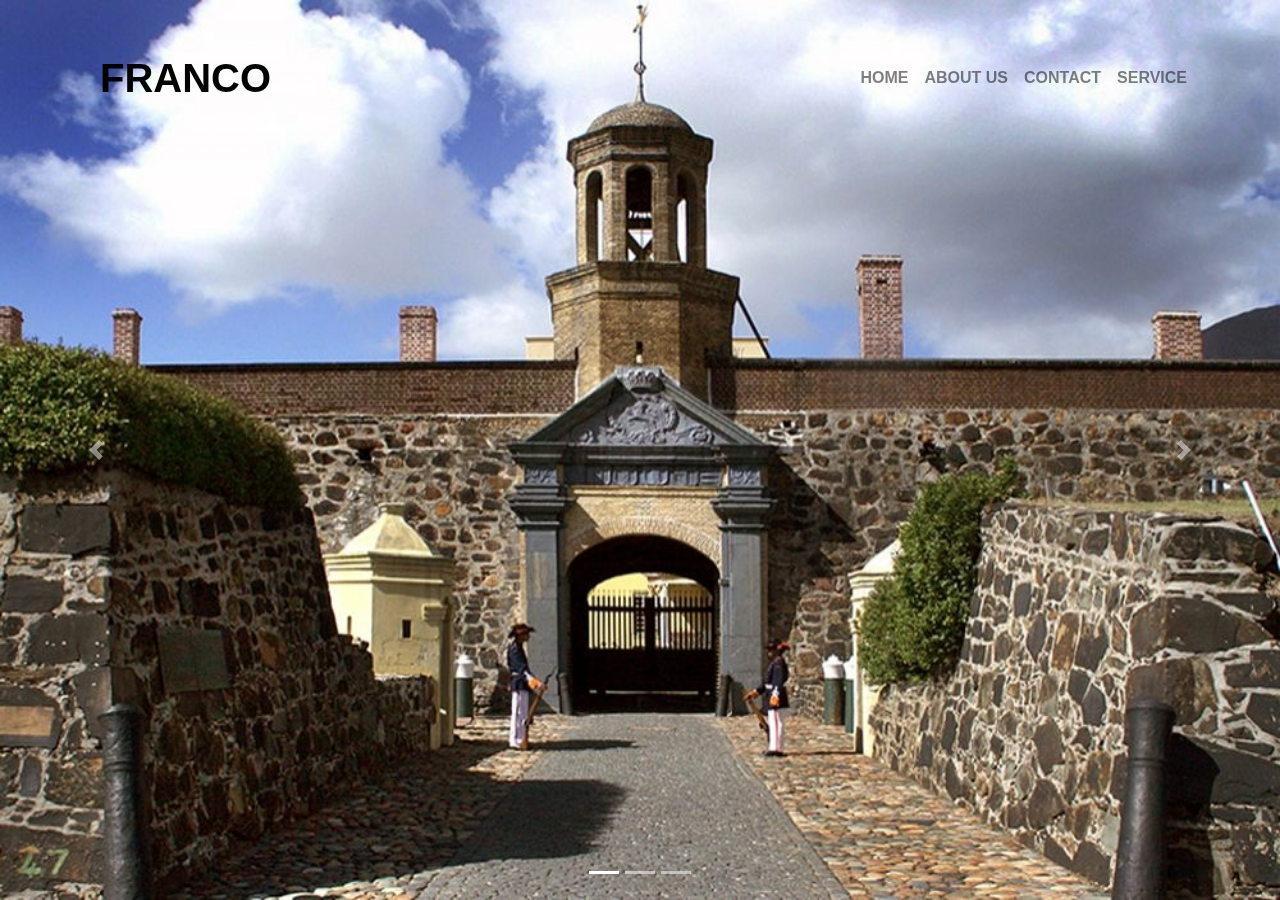
<file: Bootrap_transparentNavbar/index.html>
<!doctype html>
<html lang="en">

<head>
    <title>Title</title>
    <!-- Required meta tags -->
    <meta charset="utf-8">
    <meta name="viewport" content="width=device-width, initial-scale=1, shrink-to-fit=no">

    <!-- Bootstrap CSS -->
    <link rel="stylesheet" href="https://stackpath.bootstrapcdn.com/bootstrap/4.3.1/css/bootstrap.min.css">

    <link rel="stylesheet" href="./style.css">


</head>

<body>

    <header>
    <nav class="navbar navbar-expand-lg navbar-light   navbar-inverse fixed-top">
        <div class="container">


            <a class="navbar-brand" href="#">FRANCO</a>
            <button class="navbar-toggler" type="button" data-toggle="collapse" data-target="#navbarNav"
                aria-controls="navbarNav" aria-expanded="false" aria-label="Toggle navigation">
                <span class="navbar-toggler-icon"></span>
            </button>
            <div class="collapse navbar-collapse" id="navbarNav">
                <ul class="navbar-nav ml-auto">
                    <li class="nav-item ">
                        <a class="nav-link" href="#">Home </a>
                    </li>
                    <li class="nav-item">
                        <a class="nav-link" href="#">About us</a>
                    </li>
                    <li class="nav-item">
                        <a class="nav-link" href="#">Contact</a>
                    </li>
                    <li class="nav-item">
                        <a class="nav-link " href="#">Service</a>
                    </li>
                </ul>
            </div>
        </div>
    </nav>
</header>
    <div id="carouselExampleIndicators" class="carousel slide" data-ride="carousel">
        <ol class="carousel-indicators">
            <li data-target="#carouselExampleIndicators" data-slide-to="0" class="active"></li>
            <li data-target="#carouselExampleIndicators" data-slide-to="1"></li>
            <li data-target="#carouselExampleIndicators" data-slide-to="2"></li>
        </ol>
        <div class="carousel-inner">
            <div class="carousel-item active">
                <img class="d-block w-100 baner" src="images/city.jpg" alt="First slide">
            </div>
            <div class="carousel-item">
                <img class="d-block w-100 baner" src="images/fleet2.jpg" alt="Second slide">
            </div>
            <div class="carousel-item">
                <img class="d-block w-100 baner" src="images/fleet3.jpg" alt="Third slide">
            </div>
        </div>
        <a class="carousel-control-prev" href="#carouselExampleIndicators" role="button" data-slide="prev">
            <span class="carousel-control-prev-icon" aria-hidden="true"></span>
            <span class="sr-only">Previous</span>
        </a>
        <a class="carousel-control-next" href="#carouselExampleIndicators" role="button" data-slide="next">
            <span class="carousel-control-next-icon" aria-hidden="true"></span>
            <span class="sr-only">Next</span>
        </a>
    </div>
















    <!-- jQuery first, then Popper.js, then Bootstrap JS -->
    <script src="https://code.jquery.com/jquery-3.3.1.slim.min.js"></script>
    <script src="https://cdnjs.cloudflare.com/ajax/libs/popper.js/1.14.7/umd/popper.min.js"></script>
    <script src="https://stackpath.bootstrapcdn.com/bootstrap/4.3.1/js/bootstrap.min.js"></script>
</body>

</html>
</file>
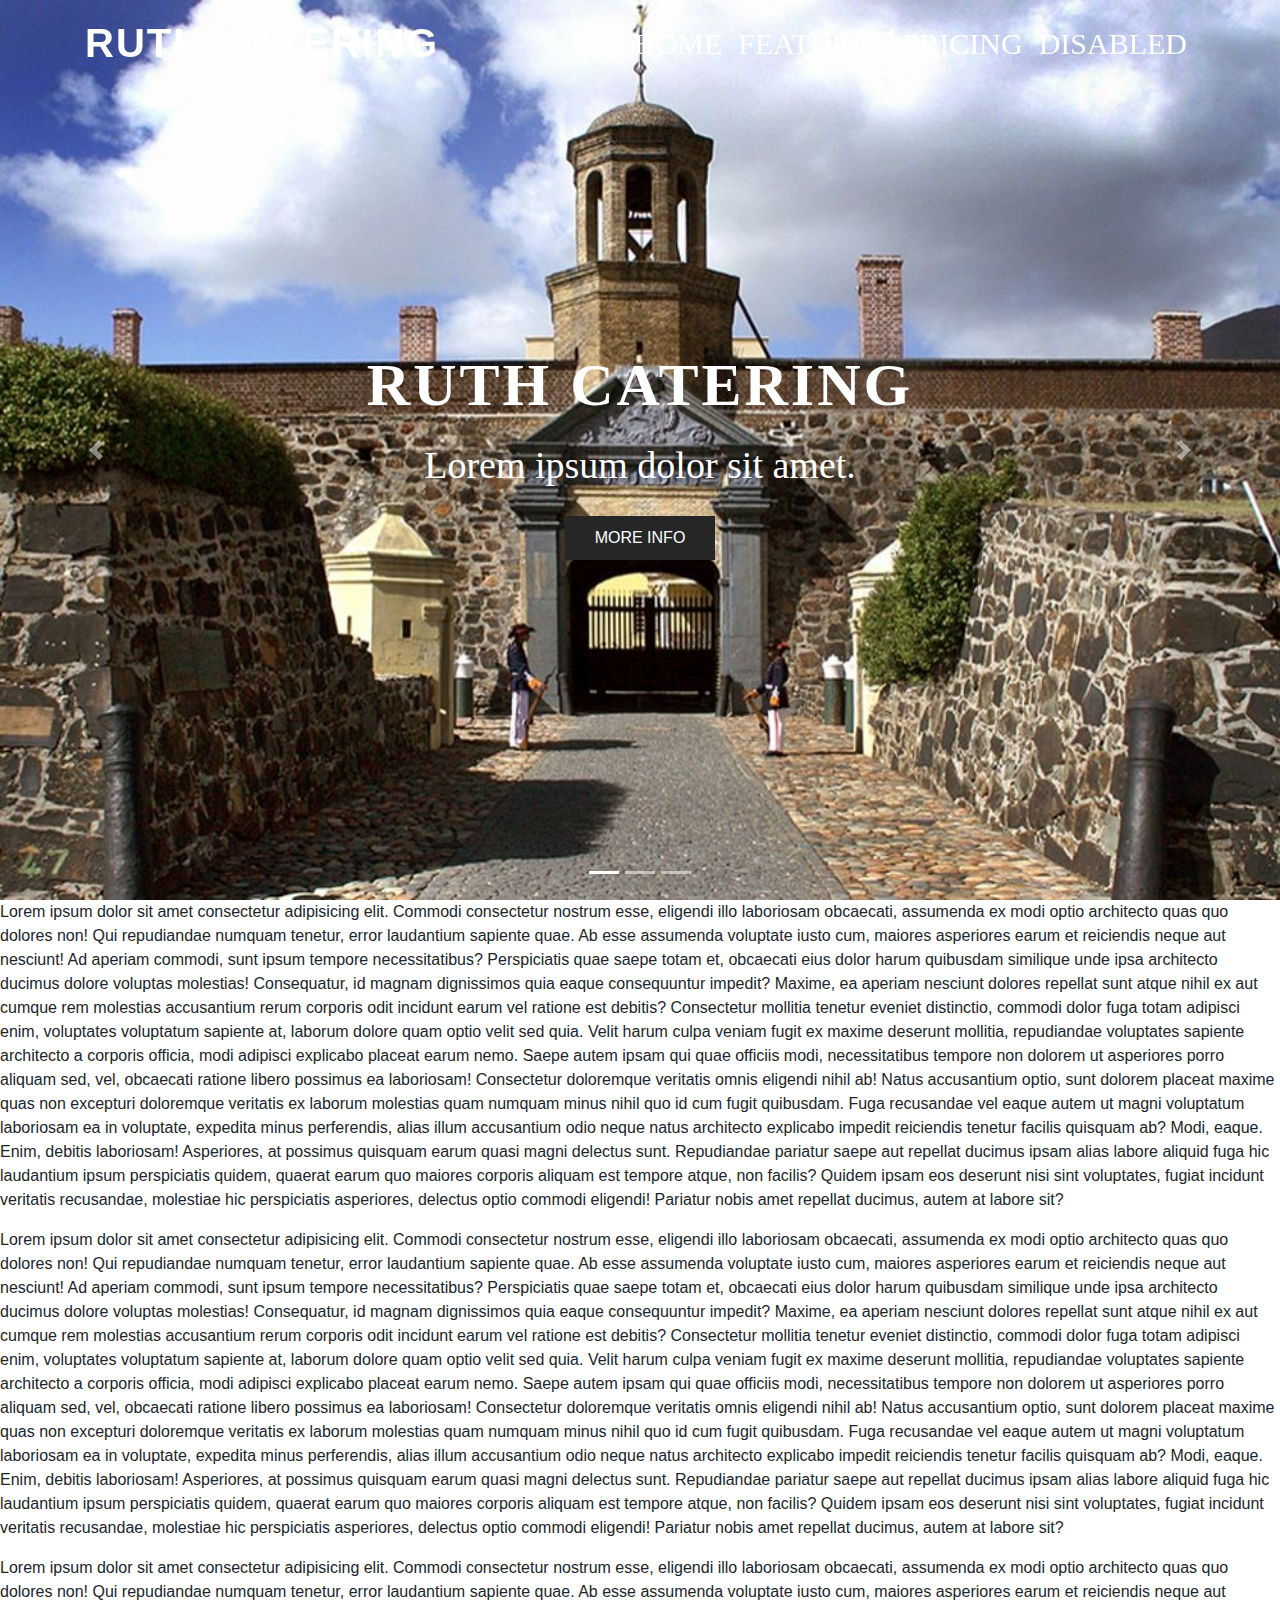
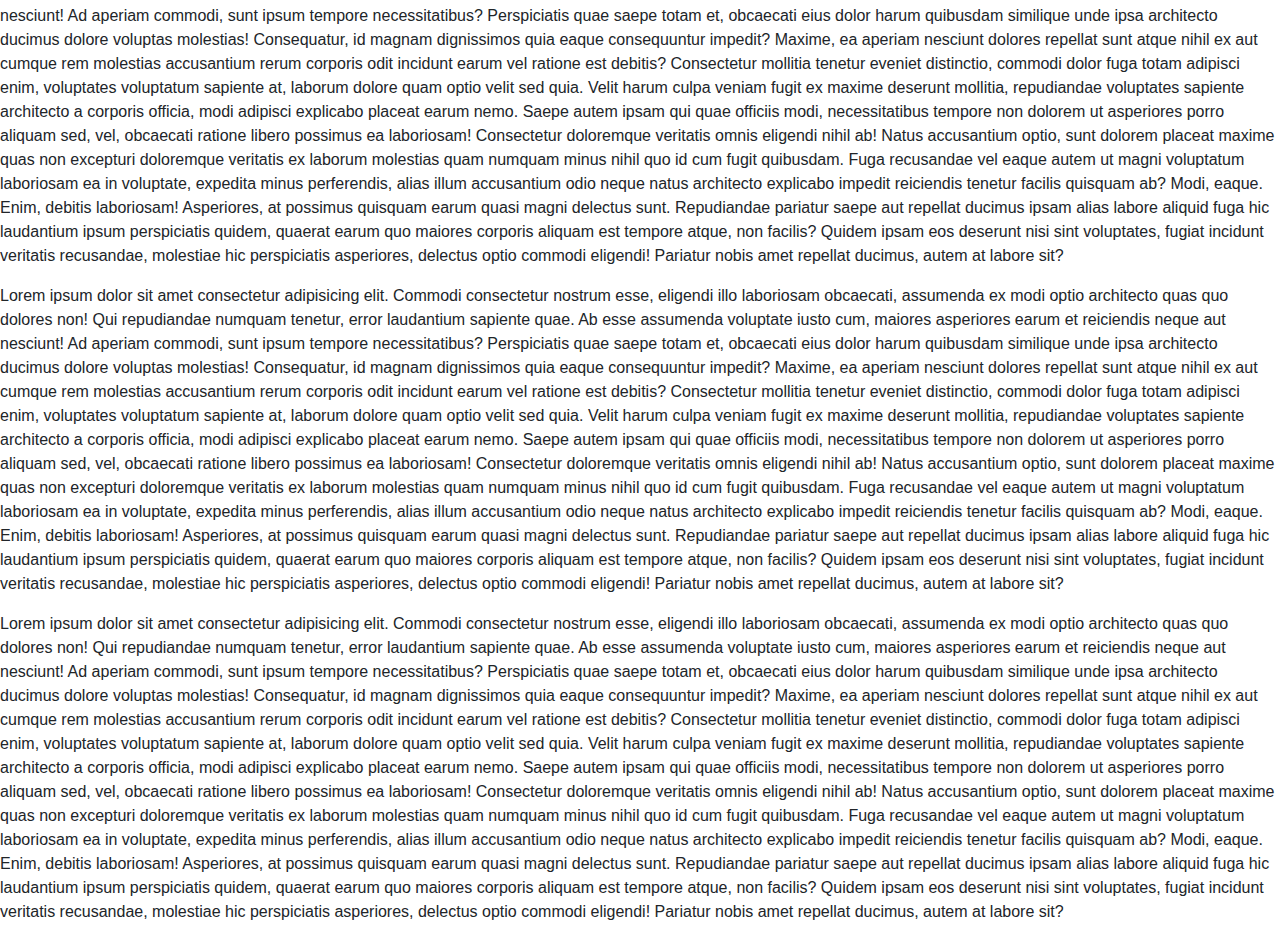
<file: Bootstrap_carouselNavbarTransparent/index.html>
<!doctype html>
<html lang="en">

<head>
    <title>Title</title>
    <!-- Required meta tags -->
    <meta charset="utf-8">
    <meta name="viewport" content="width=device-width, initial-scale=1, shrink-to-fit=no">

    <!-- Bootstrap CSS -->
    <link rel="stylesheet" href="https://stackpath.bootstrapcdn.com/bootstrap/4.3.1/css/bootstrap.min.css">


    <!-- paste font awesome cdn js here -->
    <link rel="stylesheet" href="https://stackpath.bootstrapcdn.com/font-awesome/4.7.0/css/font-awesome.min.css">

    <!-- Animation Cdn -->
    <link rel="stylesheet" href="https://cdnjs.cloudflare.com/ajax/libs/animate.css/4.1.1/animate.min.css">


    <link rel="stylesheet" href="./style.css">

</head>

<body>

    <nav class="navbar navbar-expand-lg navbar-light fixed-top ">

        <div class="container">
            <a class="navbar-brand" href="#">ruth catering</a>
            <button class="navbar-toggler" type="button" data-toggle="collapse" data-target="#navbarNav"
                aria-controls="navbarNav" aria-expanded="false" aria-label="Toggle navigation">
                <i class="fa fa-bars"></i>
            </button>
            <div class="collapse navbar-collapse" id="navbarNav">

                <ul class="navbar-nav ml-auto">
                    <li class="nav-item ">
                        <a class="nav-link" href="#">Home </a>
                    </li>
                    <li class="nav-item">
                        <a class="nav-link" href="#">Features</a>
                    </li>
                    <li class="nav-item">
                        <a class="nav-link" href="#">Pricing</a>
                    </li>
                    <li class="nav-item">
                        <a class="nav-link " href="#">Disabled</a>
                    </li>
                </ul>
            </div>

        </div>
    </nav>

    <div id="carouselExampleIndicators" class="carousel slide" data-ride="carousel">
        <ol class="carousel-indicators">
            <li data-target="#carouselExampleIndicators" data-slide-to="0" class="active"></li>
            <li data-target="#carouselExampleIndicators" data-slide-to="1"></li>
            <li data-target="#carouselExampleIndicators" data-slide-to="2"></li>
        </ol>
        <div class="carousel-inner">
            <div class="carousel-item active">
                <img class="d-block w-100" src="images/city.jpg" alt="First slide">
                <div class="carousel-caption d-none d-md-block">
                    <h5 class="animate__animated animate__fadeInLeft">Ruth Catering</h5>
                    <p>Lorem ipsum dolor sit amet.</p>
                    <a href="#">More Info</a>
                </div>
            </div>
            <div class="carousel-item">
                <img class="d-block w-100" src="images/fleet2.jpg" alt="Second slide">
                <div class="carousel-caption d-none d-md-block">
                    <h5 class="animate__animated animate__bounce">Ruth Catering</h5>
                    <p>Lorem ipsum dolor sit amet.</p>
                    <a href="#">More Info</a>
                </div>
            </div>
            <div class="carousel-item">
                <img class="d-block w-100" src="images/fleet3.jpg" alt="Third slide">
                <div class="carousel-caption d-none d-md-block">
                    <h5>Ruth Catering</h5>
                    <p>Lorem ipsum dolor sit amet.</p>
                    <a href="#">More Info</a>
                </div>
            </div>
        </div>
        <a class="carousel-control-prev" href="#carouselExampleIndicators" role="button" data-slide="prev">
            <span class="carousel-control-prev-icon" aria-hidden="true"></span>
            <span class="sr-only">Previous</span>
        </a>
        <a class="carousel-control-next" href="#carouselExampleIndicators" role="button" data-slide="next">
            <span class="carousel-control-next-icon" aria-hidden="true"></span>
            <span class="sr-only">Next</span>
        </a>
    </div>

    <p>Lorem ipsum dolor sit amet consectetur adipisicing elit. Commodi consectetur nostrum esse, eligendi illo
        laboriosam obcaecati, assumenda ex modi optio architecto quas quo dolores non! Qui repudiandae numquam tenetur,
        error laudantium sapiente quae. Ab esse assumenda voluptate iusto cum, maiores asperiores earum et reiciendis
        neque aut nesciunt! Ad aperiam commodi, sunt ipsum tempore necessitatibus? Perspiciatis quae saepe totam et,
        obcaecati eius dolor harum quibusdam similique unde ipsa architecto ducimus dolore voluptas molestias!
        Consequatur, id magnam dignissimos quia eaque consequuntur impedit? Maxime, ea aperiam nesciunt dolores repellat
        sunt atque nihil ex aut cumque rem molestias accusantium rerum corporis odit incidunt earum vel ratione est
        debitis? Consectetur mollitia tenetur eveniet distinctio, commodi dolor fuga totam adipisci enim, voluptates
        voluptatum sapiente at, laborum dolore quam optio velit sed quia. Velit harum culpa veniam fugit ex maxime
        deserunt mollitia, repudiandae voluptates sapiente architecto a corporis officia, modi adipisci explicabo
        placeat earum nemo. Saepe autem ipsam qui quae officiis modi, necessitatibus tempore non dolorem ut asperiores
        porro aliquam sed, vel, obcaecati ratione libero possimus ea laboriosam! Consectetur doloremque veritatis omnis
        eligendi nihil ab! Natus accusantium optio, sunt dolorem placeat maxime quas non excepturi doloremque veritatis
        ex laborum molestias quam numquam minus nihil quo id cum fugit quibusdam. Fuga recusandae vel eaque autem ut
        magni voluptatum laboriosam ea in voluptate, expedita minus perferendis, alias illum accusantium odio neque
        natus architecto explicabo impedit reiciendis tenetur facilis quisquam ab? Modi, eaque. Enim, debitis
        laboriosam! Asperiores, at possimus quisquam earum quasi magni delectus sunt. Repudiandae pariatur saepe aut
        repellat ducimus ipsam alias labore aliquid fuga hic laudantium ipsum perspiciatis quidem, quaerat earum quo
        maiores corporis aliquam est tempore atque, non facilis? Quidem ipsam eos deserunt nisi sint voluptates, fugiat
        incidunt veritatis recusandae, molestiae hic perspiciatis asperiores, delectus optio commodi eligendi! Pariatur
        nobis amet repellat ducimus, autem at labore sit?</p>


    <p>Lorem ipsum dolor sit amet consectetur adipisicing elit. Commodi consectetur nostrum esse, eligendi illo
        laboriosam obcaecati, assumenda ex modi optio architecto quas quo dolores non! Qui repudiandae numquam tenetur,
        error laudantium sapiente quae. Ab esse assumenda voluptate iusto cum, maiores asperiores earum et reiciendis
        neque aut nesciunt! Ad aperiam commodi, sunt ipsum tempore necessitatibus? Perspiciatis quae saepe totam et,
        obcaecati eius dolor harum quibusdam similique unde ipsa architecto ducimus dolore voluptas molestias!
        Consequatur, id magnam dignissimos quia eaque consequuntur impedit? Maxime, ea aperiam nesciunt dolores repellat
        sunt atque nihil ex aut cumque rem molestias accusantium rerum corporis odit incidunt earum vel ratione est
        debitis? Consectetur mollitia tenetur eveniet distinctio, commodi dolor fuga totam adipisci enim, voluptates
        voluptatum sapiente at, laborum dolore quam optio velit sed quia. Velit harum culpa veniam fugit ex maxime
        deserunt mollitia, repudiandae voluptates sapiente architecto a corporis officia, modi adipisci explicabo
        placeat earum nemo. Saepe autem ipsam qui quae officiis modi, necessitatibus tempore non dolorem ut asperiores
        porro aliquam sed, vel, obcaecati ratione libero possimus ea laboriosam! Consectetur doloremque veritatis omnis
        eligendi nihil ab! Natus accusantium optio, sunt dolorem placeat maxime quas non excepturi doloremque veritatis
        ex laborum molestias quam numquam minus nihil quo id cum fugit quibusdam. Fuga recusandae vel eaque autem ut
        magni voluptatum laboriosam ea in voluptate, expedita minus perferendis, alias illum accusantium odio neque
        natus architecto explicabo impedit reiciendis tenetur facilis quisquam ab? Modi, eaque. Enim, debitis
        laboriosam! Asperiores, at possimus quisquam earum quasi magni delectus sunt. Repudiandae pariatur saepe aut
        repellat ducimus ipsam alias labore aliquid fuga hic laudantium ipsum perspiciatis quidem, quaerat earum quo
        maiores corporis aliquam est tempore atque, non facilis? Quidem ipsam eos deserunt nisi sint voluptates, fugiat
        incidunt veritatis recusandae, molestiae hic perspiciatis asperiores, delectus optio commodi eligendi! Pariatur
        nobis amet repellat ducimus, autem at labore sit?</p>

    <p>Lorem ipsum dolor sit amet consectetur adipisicing elit. Commodi consectetur nostrum esse, eligendi illo
        laboriosam obcaecati, assumenda ex modi optio architecto quas quo dolores non! Qui repudiandae numquam tenetur,
        error laudantium sapiente quae. Ab esse assumenda voluptate iusto cum, maiores asperiores earum et reiciendis
        neque aut nesciunt! Ad aperiam commodi, sunt ipsum tempore necessitatibus? Perspiciatis quae saepe totam et,
        obcaecati eius dolor harum quibusdam similique unde ipsa architecto ducimus dolore voluptas molestias!
        Consequatur, id magnam dignissimos quia eaque consequuntur impedit? Maxime, ea aperiam nesciunt dolores repellat
        sunt atque nihil ex aut cumque rem molestias accusantium rerum corporis odit incidunt earum vel ratione est
        debitis? Consectetur mollitia tenetur eveniet distinctio, commodi dolor fuga totam adipisci enim, voluptates
        voluptatum sapiente at, laborum dolore quam optio velit sed quia. Velit harum culpa veniam fugit ex maxime
        deserunt mollitia, repudiandae voluptates sapiente architecto a corporis officia, modi adipisci explicabo
        placeat earum nemo. Saepe autem ipsam qui quae officiis modi, necessitatibus tempore non dolorem ut asperiores
        porro aliquam sed, vel, obcaecati ratione libero possimus ea laboriosam! Consectetur doloremque veritatis omnis
        eligendi nihil ab! Natus accusantium optio, sunt dolorem placeat maxime quas non excepturi doloremque veritatis
        ex laborum molestias quam numquam minus nihil quo id cum fugit quibusdam. Fuga recusandae vel eaque autem ut
        magni voluptatum laboriosam ea in voluptate, expedita minus perferendis, alias illum accusantium odio neque
        natus architecto explicabo impedit reiciendis tenetur facilis quisquam ab? Modi, eaque. Enim, debitis
        laboriosam! Asperiores, at possimus quisquam earum quasi magni delectus sunt. Repudiandae pariatur saepe aut
        repellat ducimus ipsam alias labore aliquid fuga hic laudantium ipsum perspiciatis quidem, quaerat earum quo
        maiores corporis aliquam est tempore atque, non facilis? Quidem ipsam eos deserunt nisi sint voluptates, fugiat
        incidunt veritatis recusandae, molestiae hic perspiciatis asperiores, delectus optio commodi eligendi! Pariatur
        nobis amet repellat ducimus, autem at labore sit?</p>


    <p>Lorem ipsum dolor sit amet consectetur adipisicing elit. Commodi consectetur nostrum esse, eligendi illo
        laboriosam obcaecati, assumenda ex modi optio architecto quas quo dolores non! Qui repudiandae numquam tenetur,
        error laudantium sapiente quae. Ab esse assumenda voluptate iusto cum, maiores asperiores earum et reiciendis
        neque aut nesciunt! Ad aperiam commodi, sunt ipsum tempore necessitatibus? Perspiciatis quae saepe totam et,
        obcaecati eius dolor harum quibusdam similique unde ipsa architecto ducimus dolore voluptas molestias!
        Consequatur, id magnam dignissimos quia eaque consequuntur impedit? Maxime, ea aperiam nesciunt dolores repellat
        sunt atque nihil ex aut cumque rem molestias accusantium rerum corporis odit incidunt earum vel ratione est
        debitis? Consectetur mollitia tenetur eveniet distinctio, commodi dolor fuga totam adipisci enim, voluptates
        voluptatum sapiente at, laborum dolore quam optio velit sed quia. Velit harum culpa veniam fugit ex maxime
        deserunt mollitia, repudiandae voluptates sapiente architecto a corporis officia, modi adipisci explicabo
        placeat earum nemo. Saepe autem ipsam qui quae officiis modi, necessitatibus tempore non dolorem ut asperiores
        porro aliquam sed, vel, obcaecati ratione libero possimus ea laboriosam! Consectetur doloremque veritatis omnis
        eligendi nihil ab! Natus accusantium optio, sunt dolorem placeat maxime quas non excepturi doloremque veritatis
        ex laborum molestias quam numquam minus nihil quo id cum fugit quibusdam. Fuga recusandae vel eaque autem ut
        magni voluptatum laboriosam ea in voluptate, expedita minus perferendis, alias illum accusantium odio neque
        natus architecto explicabo impedit reiciendis tenetur facilis quisquam ab? Modi, eaque. Enim, debitis
        laboriosam! Asperiores, at possimus quisquam earum quasi magni delectus sunt. Repudiandae pariatur saepe aut
        repellat ducimus ipsam alias labore aliquid fuga hic laudantium ipsum perspiciatis quidem, quaerat earum quo
        maiores corporis aliquam est tempore atque, non facilis? Quidem ipsam eos deserunt nisi sint voluptates, fugiat
        incidunt veritatis recusandae, molestiae hic perspiciatis asperiores, delectus optio commodi eligendi! Pariatur
        nobis amet repellat ducimus, autem at labore sit?</p>


    <p>Lorem ipsum dolor sit amet consectetur adipisicing elit. Commodi consectetur nostrum esse, eligendi illo
        laboriosam obcaecati, assumenda ex modi optio architecto quas quo dolores non! Qui repudiandae numquam tenetur,
        error laudantium sapiente quae. Ab esse assumenda voluptate iusto cum, maiores asperiores earum et reiciendis
        neque aut nesciunt! Ad aperiam commodi, sunt ipsum tempore necessitatibus? Perspiciatis quae saepe totam et,
        obcaecati eius dolor harum quibusdam similique unde ipsa architecto ducimus dolore voluptas molestias!
        Consequatur, id magnam dignissimos quia eaque consequuntur impedit? Maxime, ea aperiam nesciunt dolores repellat
        sunt atque nihil ex aut cumque rem molestias accusantium rerum corporis odit incidunt earum vel ratione est
        debitis? Consectetur mollitia tenetur eveniet distinctio, commodi dolor fuga totam adipisci enim, voluptates
        voluptatum sapiente at, laborum dolore quam optio velit sed quia. Velit harum culpa veniam fugit ex maxime
        deserunt mollitia, repudiandae voluptates sapiente architecto a corporis officia, modi adipisci explicabo
        placeat earum nemo. Saepe autem ipsam qui quae officiis modi, necessitatibus tempore non dolorem ut asperiores
        porro aliquam sed, vel, obcaecati ratione libero possimus ea laboriosam! Consectetur doloremque veritatis omnis
        eligendi nihil ab! Natus accusantium optio, sunt dolorem placeat maxime quas non excepturi doloremque veritatis
        ex laborum molestias quam numquam minus nihil quo id cum fugit quibusdam. Fuga recusandae vel eaque autem ut
        magni voluptatum laboriosam ea in voluptate, expedita minus perferendis, alias illum accusantium odio neque
        natus architecto explicabo impedit reiciendis tenetur facilis quisquam ab? Modi, eaque. Enim, debitis
        laboriosam! Asperiores, at possimus quisquam earum quasi magni delectus sunt. Repudiandae pariatur saepe aut
        repellat ducimus ipsam alias labore aliquid fuga hic laudantium ipsum perspiciatis quidem, quaerat earum quo
        maiores corporis aliquam est tempore atque, non facilis? Quidem ipsam eos deserunt nisi sint voluptates, fugiat
        incidunt veritatis recusandae, molestiae hic perspiciatis asperiores, delectus optio commodi eligendi! Pariatur
        nobis amet repellat ducimus, autem at labore sit?</p>





    <!-- jQuery first, then Popper.js, then Bootstrap JS -->
    <script src="https://code.jquery.com/jquery-3.3.1.slim.min.js"></script>
    <script src="https://cdnjs.cloudflare.com/ajax/libs/popper.js/1.14.7/umd/popper.min.js"></script>
    <script src="https://stackpath.bootstrapcdn.com/bootstrap/4.3.1/js/bootstrap.min.js"></script>

    <script src="./app.js"></script>
</body>

</html>
</file>
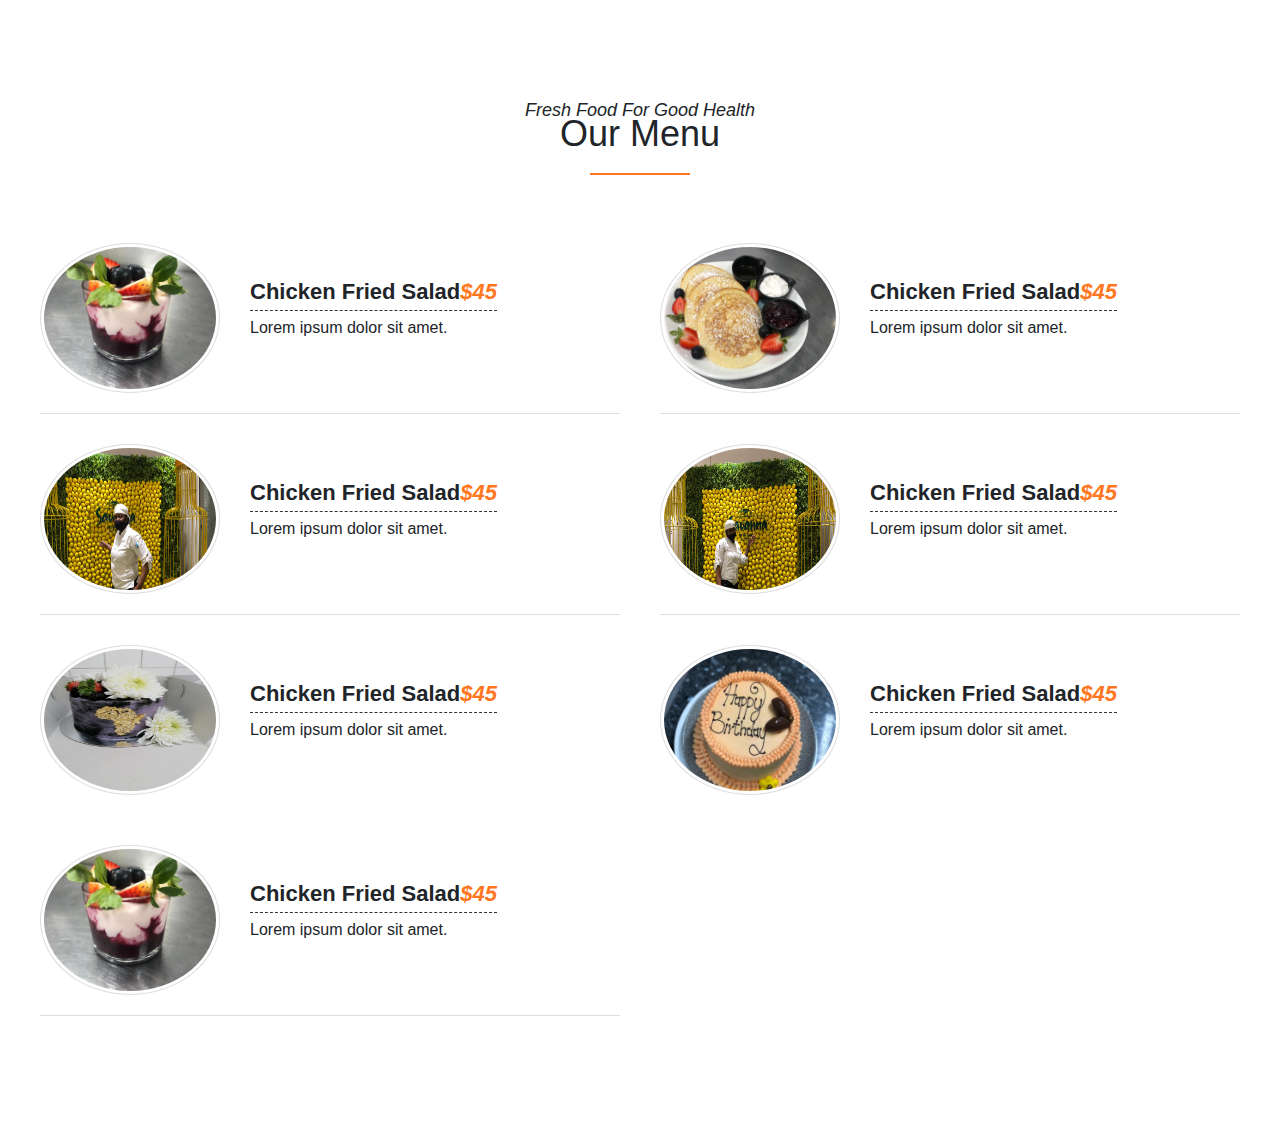
<file: Bootstrap_Our_Menu/index.html>
<!doctype html>
<html lang="en">

<head>
    <title>MENU</title>
    <!-- Required meta tags -->
    <meta charset="utf-8">
    <meta name="viewport" content="width=device-width, initial-scale=1, shrink-to-fit=no">

    <!-- Bootstrap CSS -->
    <link rel="stylesheet" href="https://stackpath.bootstrapcdn.com/bootstrap/4.3.1/css/bootstrap.min.css">

    <!-- Font awesome -->
    <link rel="stylesheet" href="https://cdnjs.cloudflare.com/ajax/libs/font-awesome/5.15.3/css/all.min.css">

    <link rel="stylesheet" href="style.css">

</head>

<body>

    <div class="wrapper">
        <div class="title">
            <h4><span>Fresh Food For Good Health</span> Our Menu</h4>
        </div>

        <div class="menu">
            <div class="single-menu">
                <img src="images/ruth (1).jpg" alt="">
                <div class="menu-content">
                    <h4>chicken fried salad <span>$45</span></h4>
                    <p>Lorem ipsum dolor sit amet.</p>
                </div>
            </div>

            <div class="single-menu">
                <img src="images/ruth (2).jpg" alt="">
                <div class="menu-content">
                    <h4>chicken fried salad <span>$45</span></h4>
                    <p>Lorem ipsum dolor sit amet.</p>
                </div>
            </div>

            <div class="single-menu">
                <img src="images/ruth (3).jpg" alt="">
                <div class="menu-content">
                    <h4>chicken fried salad <span>$45</span></h4>
                    <p>Lorem ipsum dolor sit amet.</p>
                </div>
            </div>

            <div class="single-menu">
                <img src="images/ruth (4).jpg" alt="">
                <div class="menu-content">
                    <h4>chicken fried salad <span>$45</span></h4>
                    <p>Lorem ipsum dolor sit amet.</p>
                </div>
            </div>

            <div class="single-menu">
                <img src="images/ruth (5).jpg" alt="">
                <div class="menu-content">
                    <h4>chicken fried salad <span>$45</span></h4>
                    <p>Lorem ipsum dolor sit amet.</p>
                </div>
            </div>

            <div class="single-menu">
                <img src="images/ruth (6).jpg" alt="">
                <div class="menu-content">
                    <h4>chicken fried salad <span>$45</span></h4>
                    <p>Lorem ipsum dolor sit amet.</p>
                </div>
            </div>

            <div class="single-menu">
                <img src="images/ruth (1).jpg" alt="">
                <div class="menu-content">
                    <h4>chicken fried salad <span>$45</span></h4>
                    <p>Lorem ipsum dolor sit amet.</p>
                </div>
            </div>
        </div>
    </div>









    <!-- jQuery first, then Popper.js, then Bootstrap JS -->
    <script src="https://code.jquery.com/jquery-3.3.1.min.js"></script>
    <script src="https://cdnjs.cloudflare.com/ajax/libs/popper.js/1.14.7/umd/popper.min.js"></script>
    <script src="https://stackpath.bootstrapcdn.com/bootstrap/4.3.1/js/bootstrap.min.js"></script>
</body>

</html>
</file>
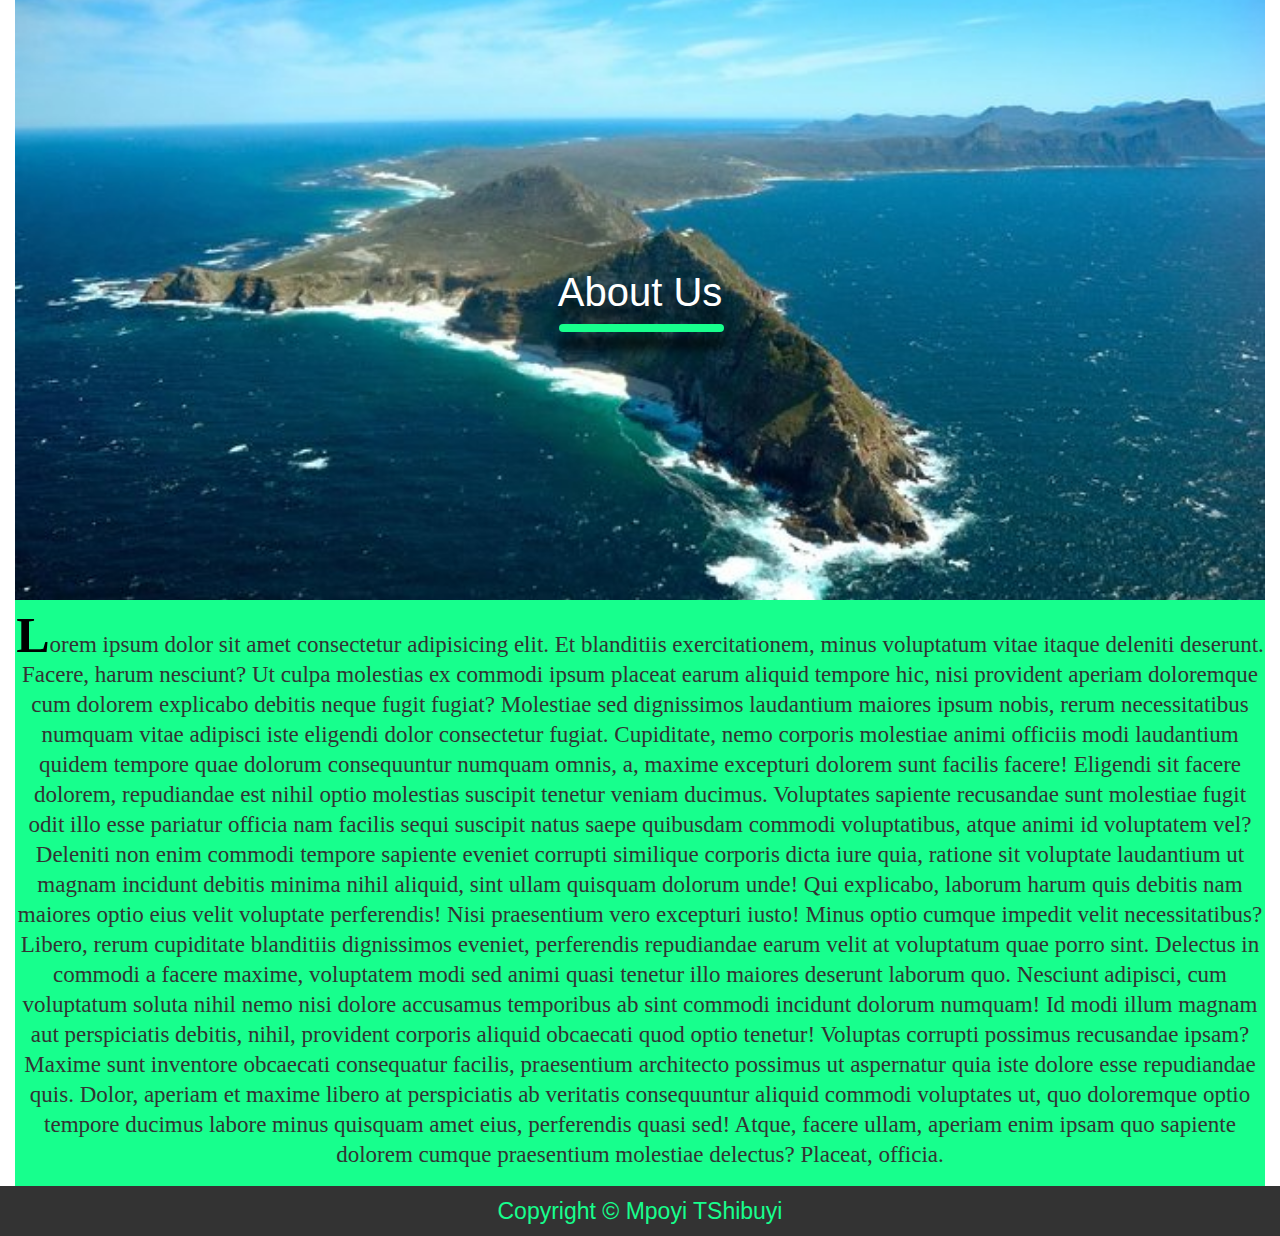
<file: Bootstrap_Simple_AboutUs/index.html>
<!doctype html>
<html lang="en">

<head>
    <title>ABOUT US</title>
    <!-- Required meta tags -->
    <meta charset="utf-8">
    <meta name="viewport" content="width=device-width, initial-scale=1, shrink-to-fit=no">

    <!-- Bootstrap CSS -->
    <link rel="stylesheet" href="https://stackpath.bootstrapcdn.com/bootstrap/4.3.1/css/bootstrap.min.css">

    <link rel="stylesheet" href="style.css">
</head>

<body>



    <div class="container-fluid">
        <div class="about">
            <div class="text">
                <h1>About Us</h1>
                <div class="line"></div>
            </div>
        </div>

        <div class="content">
            <p><b>L</b>orem ipsum dolor sit amet consectetur adipisicing elit. Et blanditiis exercitationem, minus voluptatum vitae itaque deleniti deserunt. Facere, harum nesciunt? Ut culpa molestias ex commodi ipsum placeat earum aliquid tempore hic, nisi provident aperiam doloremque cum dolorem explicabo debitis neque fugit fugiat? Molestiae sed dignissimos laudantium maiores ipsum nobis, rerum necessitatibus numquam vitae adipisci iste eligendi dolor consectetur fugiat. Cupiditate, nemo corporis molestiae animi officiis modi laudantium quidem tempore quae dolorum consequuntur numquam omnis, a, maxime excepturi dolorem sunt facilis facere! Eligendi sit facere dolorem, repudiandae est nihil optio molestias suscipit tenetur veniam ducimus. Voluptates sapiente recusandae sunt molestiae fugit odit illo esse pariatur officia nam facilis sequi suscipit natus saepe quibusdam commodi voluptatibus, atque animi id voluptatem vel? Deleniti non enim commodi tempore sapiente eveniet corrupti similique corporis dicta iure quia, ratione sit voluptate laudantium ut magnam incidunt debitis minima nihil aliquid, sint ullam quisquam dolorum unde! Qui explicabo, laborum harum quis debitis nam maiores optio eius velit voluptate perferendis! Nisi praesentium vero excepturi iusto! Minus optio cumque impedit velit necessitatibus? Libero, rerum cupiditate blanditiis dignissimos eveniet, perferendis repudiandae earum velit at voluptatum quae porro sint. Delectus in commodi a facere maxime, voluptatem modi sed animi quasi tenetur illo maiores deserunt laborum quo. Nesciunt adipisci, cum voluptatum soluta nihil nemo nisi dolore accusamus temporibus ab sint commodi incidunt dolorum numquam! Id modi illum magnam aut perspiciatis debitis, nihil, provident corporis aliquid obcaecati quod optio tenetur! Voluptas corrupti possimus recusandae ipsam? Maxime sunt inventore obcaecati consequatur facilis, praesentium architecto possimus ut aspernatur quia iste dolore esse repudiandae quis. Dolor, aperiam et maxime libero at perspiciatis ab veritatis consequuntur aliquid commodi voluptates ut, quo doloremque optio tempore ducimus labore minus quisquam amet eius, perferendis quasi sed! Atque, facere ullam, aperiam enim ipsam quo sapiente dolorem cumque praesentium molestiae delectus? Placeat, officia.</p>
        </div>
    </div>

    <footer>Copyright &copy; Mpoyi TShibuyi</footer>



    <!-- jQuery first, then Popper.js, then Bootstrap JS -->
    <script src="https://code.jquery.com/jquery-3.3.1.min.js"></script>
    <script src="https://cdnjs.cloudflare.com/ajax/libs/popper.js/1.14.7/umd/popper.min.js"></script>
    <script src="https://stackpath.bootstrapcdn.com/bootstrap/4.3.1/js/bootstrap.min.js"></script>
</body>

</html>
</file>
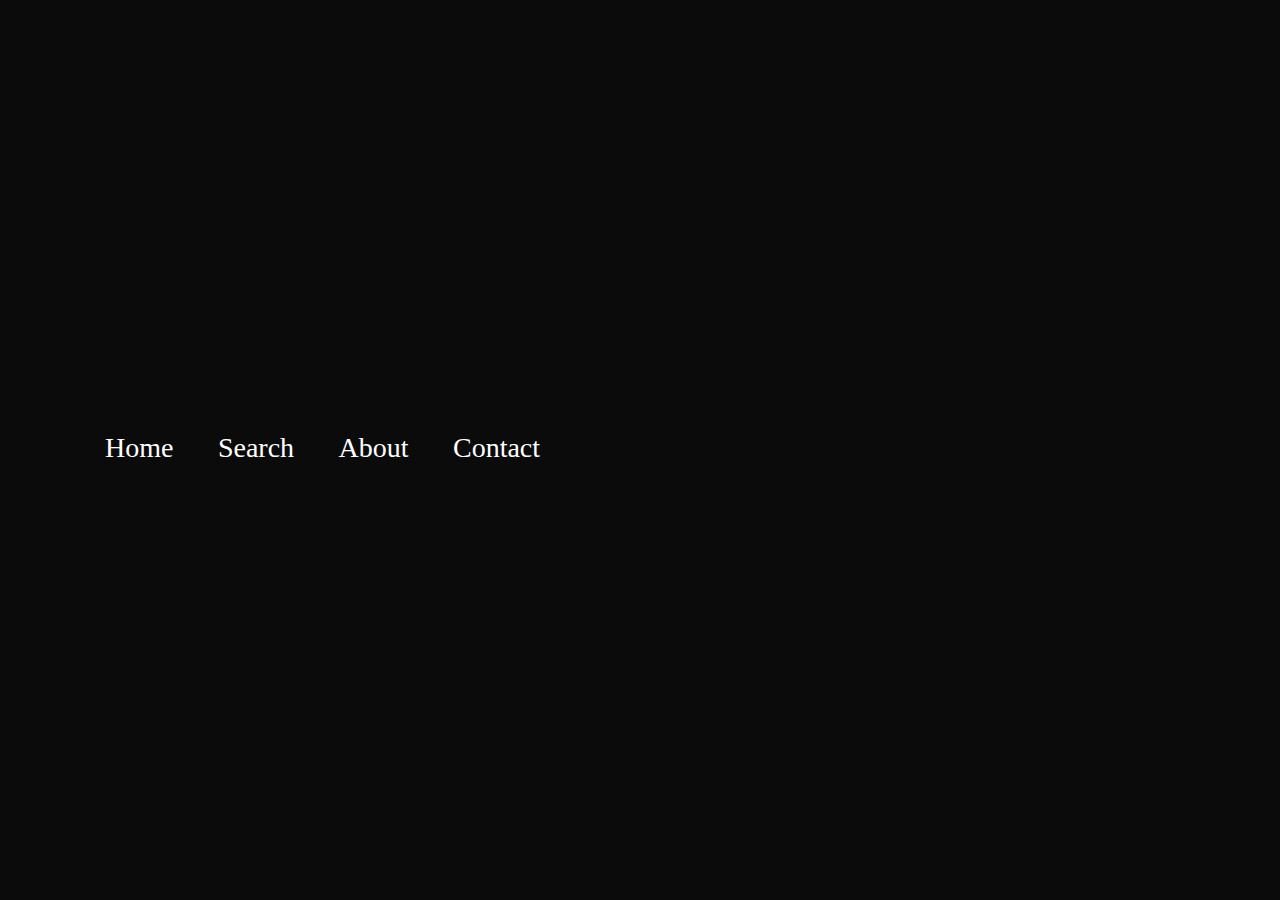
<file: NAVBAR_LINE_HOVER/index.html>
<!doctype html>
<html lang="en">

<head>
    <title> NAVBAR </title>
    <!-- Required meta tags -->
    <meta charset="utf-8">
    <meta name="viewport" content="width=device-width, initial-scale=1, shrink-to-fit=no">

    <!-- Bootstrap CSS -->
    <link rel="stylesheet" href="https://stackpath.bootstrapcdn.com/bootstrap/4.3.1/css/bootstrap.min.css">

    <link rel="stylesheet" href="style.css">
</head>

<body>

    <div class="container">
        <li><a href="#" class="cool-link">Home</a></li>
        <li><a href="#" class="cool-link">Search</a></li>
        <li><a href="#" class="cool-link">About</a></li>
        <li><a href="#" class="cool-link">Contact</a></li>
    </div>












    <!-- jQuery first, then Popper.js, then Bootstrap JS -->
    <script src="https://code.jquery.com/jquery-3.3.1.slim.min.js"></script>
    <script src="https://cdnjs.cloudflare.com/ajax/libs/popper.js/1.14.7/umd/popper.min.js"></script>
    <script src="https://stackpath.bootstrapcdn.com/bootstrap/4.3.1/js/bootstrap.min.js"></script>
</body>

</html>
</file>
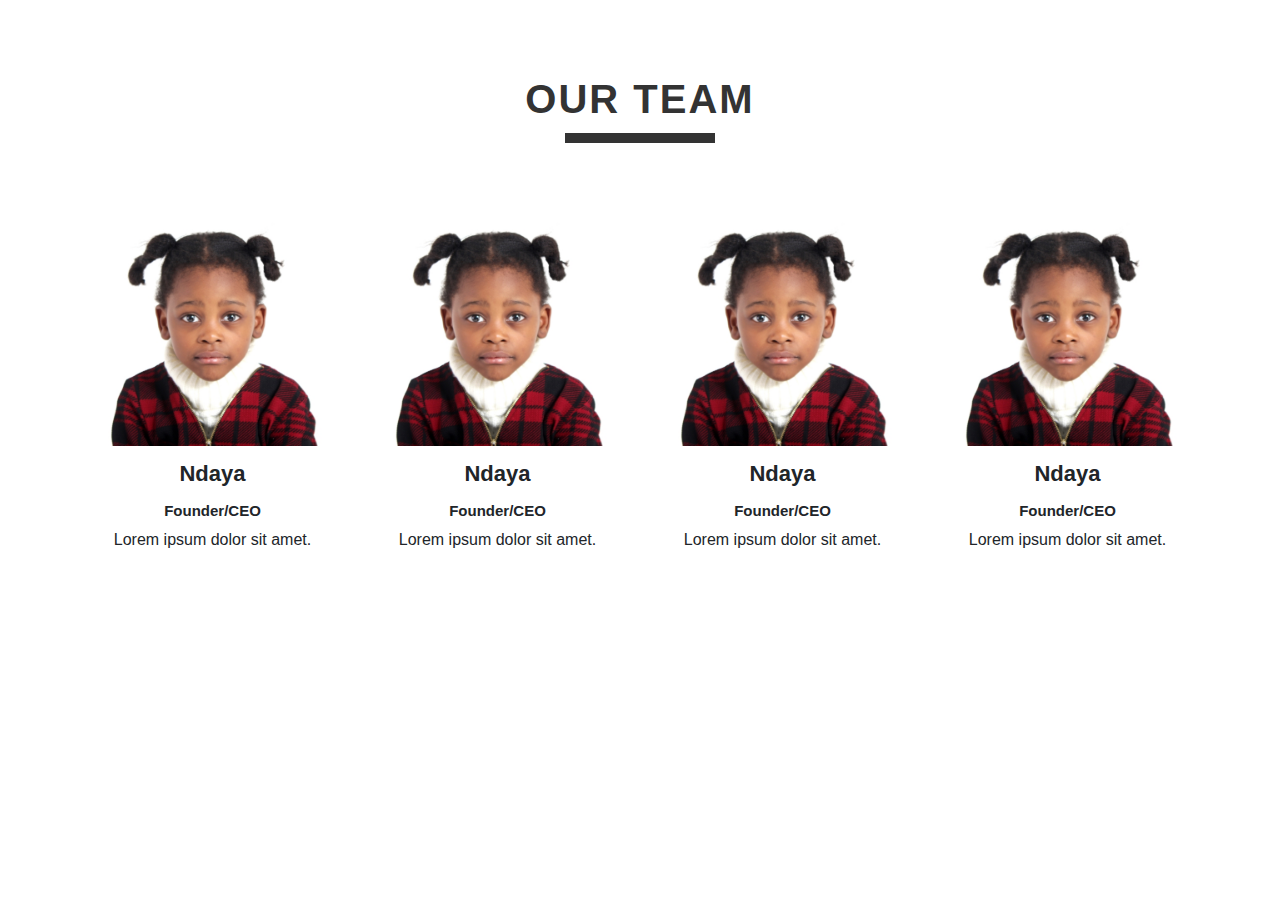
<file: Our_Team/index.html>
<!doctype html>
<html lang="en">

<head>
    <title>OUR TEAM </title>
    <!-- Required meta tags -->
    <meta charset="utf-8">
    <meta name="viewport" content="width=device-width, initial-scale=1, shrink-to-fit=no">


    <!-- Font awesome -->
   
    <link rel="stylesheet" href="https://stackpath.bootstrapcdn.com/font-awesome/4.7.0/css/font-awesome.min.css" >

    <!-- Bootstrap CSS -->
    <link rel="stylesheet" href="https://stackpath.bootstrapcdn.com/bootstrap/4.3.1/css/bootstrap.min.css">
    <link rel="stylesheet" href="style.css">

</head>

<body>
    <section class="team">
        <div class="container">
            <h1>OUR TEAM</h1>
            <div class="row">
                <div class="col-md-3 profile text-center">
                    <div class="img-box">
                        <img src="./images/ndaya.jpg" class="img-responsive" alt="">
                        <ul>
                            <li><a href=""> <i class="fa fa-facebook"></i></a> </li>
                            <li><a href=""> <i class="fa fa-twitter"></i></a> </li>
                            <li><a href=""> <i class="fa fa-linkedin"></i></a> </li>

                        </ul>
                    </div>
                    <h2>Ndaya</h2>
                    <h3>Founder/CEO</h3>
                    <p>Lorem ipsum dolor sit amet.</p>
                </div>

                <div class="col-md-3 profile text-center">
                    <div class="img-box">
                        <img src="images/ndaya.jpg" class="img-responsive" alt="">
                        <ul>
                            <li><a href=""> <i class="fa fa-facebook"></i></a> </li>
                            <li><a href=""> <i class="fa fa-twitter"></i></a> </li>
                            <li><a href=""> <i class="fa fa-linkedin"></i></a> </li>

                        </ul>
                    </div>
                    <h2>Ndaya</h2>
                    <h3>Founder/CEO</h3>
                    <p>Lorem ipsum dolor sit amet.</p>
                </div>

                <div class="col-md-3 profile text-center">
                    <div class="img-box">
                        <img src="images/ndaya.jpg" class="img-responsive" alt="">
                        <ul>
                            <li><a href=""> <i class="fa fa-facebook"></i></a> </li>
                            <li><a href=""> <i class="fa fa-twitter"></i></a> </li>
                            <li><a href=""> <i class="fa fa-linkedin"></i></a> </li>

                        </ul>
                    </div>
                    <h2>Ndaya</h2>
                    <h3>Founder/CEO</h3>
                    <p>Lorem ipsum dolor sit amet.</p>
                </div>

                <div class="col-md-3 profile text-center">
                    <div class="img-box">
                        <img src="images/ndaya.jpg" class="img-responsive" alt="">
                        <ul>
                            <li><a href=""> <i class="fa fa-facebook"></i></a> </li>
                            <li><a href=""> <i class="fa fa-twitter"></i></a> </li>
                            <li><a href=""> <i class="fa fa-linkedin"></i></a> </li>

                        </ul>
                    </div>
                    <h2>Ndaya</h2>
                    <h3>Founder/CEO</h3>
                    <p>Lorem ipsum dolor sit amet.</p>
                </div>



        </div>
    </section>








    
    <!-- jQuery first, then Popper.js, then Bootstrap JS -->
    <script src="https://code.jquery.com/jquery-3.3.1.min.js"></script>
    <script src="https://cdnjs.cloudflare.com/ajax/libs/popper.js/1.14.7/umd/popper.min.js"></script>
    <script src="https://stackpath.bootstrapcdn.com/bootstrap/4.3.1/js/bootstrap.min.js"></script>
</body>

</html>
</file>
<file: Bootrap_transparentNavbar/style.css>
.navbar-inverse {
    background: transparent;
    border-color: transparent;

}

.navbar-inverse .navbar-brand {
    color: #000;
    font-size: 40px;
    padding: 40px 15px;
    font-weight: 900;
}

.nav.navbar-nav.ml-auto {
    margin: 25px 0;

}

.baner{
    background-size: cover;
    background-position: center center;
    background-repeat: no-repeat;
    height: 100vh;
}

.navbar-inverse .navbar-nav > li > a {
    color: #000;
    font-weight: bolder;
    text-transform: uppercase;
}
</file>
<file: Bootstrap_carouselNavbarTransparent/style.css>
*{
    margin: 0;
    padding: 0;
    box-sizing: border-box;
}

.navbar-nav a {
    color: #000;
    font-family: consolas;
    font-size: 30px;
    text-transform: uppercase;
    font-weight: 500;

}

.navbar-light .navbar-brand {
    color: #fff;
    text-transform: uppercase;
    font-weight: bolder;
    font-size: 40px;
    letter-spacing: 2px;
}

.navbar-light .navbar-nav .nav-link{
    color: #fff;
}







.carousel-item {
    /* position: relative; */
    min-height: 100px;
    background: no-repeat center center scroll;
    background-size: cover;
}

.carousel-item  img {
    max-width: 100%;
    max-height: 100vh;
    
}

.navbar-nav {
    text-align: center; /* center the hamburger in device mode*/
}

.navbar-link {
    padding: .2rem 1rem;
}

.navbar-light .navbar-nav .nav-link:focus, .navbar-light .navbar-nav .nav-link:hover {
    color: #000  !important;
    background: #fff;
}


.navbar.scrolled {
    background: #009688 !important;
    

}

.fa-bars{
    color: #fff;
    font-size: 30 !important;
}

.navbar-toggler{
    outline: none !important;
}

/* .carousel-caption {
    position: absolute;
    top: 400px;
    left: 0;
    right: 0;
     bottom: 0; 
} */

.carousel-caption {
    bottom: 320px; /* push the text up*/
}

.carousel-caption h5 {
    font-size: 60px;
    font-weight: 800;
    text-transform: uppercase;
    letter-spacing: 3px;
    margin-top: 25px;
    font-family: merienda;
}

.carousel-caption p {
    width: 60%;
    margin: auto; /* align in the center*/
    font-size: 38px;
    line-height: 1.9;
    font-family: poppins;
}

.carousel-caption a {
    display: inline-block;
    text-transform: uppercase;
    background: #262626;
    padding: 10px 30px;
    color: #fff;
    margin-top: 15px;

    
}

.w-100 {
    height: 100vh;
}

@media only screen and (max-width: 767px){
    .navbar-nav.ml-auto{
        background: rgba(0,0,0,0.5);
    }

    
    .navbar-light .navbar-brand {
        color: #fff;
        text-transform: uppercase;
        font-weight: bolder;
        font-size: 30px;
        letter-spacing: 2px;
    }
/* 
    .navbar-toggler-icon{
        padding: 1px 5px;
        font-size: 18px;
        line-height: 0.3;
        background: #fff;
    } */
}
</file>
<file: Bootstrap_Our_Menu/style.css>
*{
    margin: 0;
    padding: 0;
    box-sizing: border-box;
}

body{
    font-family: 'Poppins', sans-serif;
}

.wrapper{
    width: 1200px;
    margin: 100px auto;
}

.title{
    text-align: center;
    margin-bottom: 60px;
}

@media (max-width: 768px){

        
    .wrapper{
        width: 100%;
        margin: 100px auto;
    }
    
    .title{
        text-align: center;
        margin-bottom: 60px;
    }


}


.title h4{
    text-transform: capitalize;
    font-size: 36px;
    position: relative;
    display: inline-block;
    padding-bottom: 20px;
}

.title h4 span{
    display: block;
    font-size: 18px;
    font-style: italic;
    margin-bottom: -10px;
}

.title h4:before{
    position: absolute;
    content: '';
    width: 100px;
    height: 2px;
    background-color: #ff7720;
    bottom: 0;
    left: 50%;
    transform: translateX(-50%);

}

.menu{
    display: flex;
    flex-wrap: wrap;
    justify-content: space-between;
}

@media (max-width: 768px){
        
    .menu{
        display: block;
        flex-wrap: wrap;
        justify-content: space-between;
    }
}

.single-menu{
    flex-basis: 580px;
    margin-bottom: 30px;
    padding-bottom: 20px;
    border-bottom: 1px solid #ddd;
}

.single-menu:nth-child(5), .single-menu:nth-child(6){
    border-bottom: 0;
    
}

.single-menu{
    display: flex;
    flex-direction: row;
    align-items: center;
}

.single-menu img{
    width: 180px;
    height: 150px;
    margin-right: 30px;
    border-radius: 50%;
    border: 1px solid #ddd;
    padding: 3px;
    transition: .5s;
}

@media (max-width: 768px){
        
    .single-menu img{
        width: 110px;
        height: 90px;
        margin-right: 25px;
        border-radius: 50%;
        border: 1px solid #ddd;
        padding: 2.5px;
        transition: .5s;
    }

}


.single-menu:hover img{
    border-radius: 20px;
}
.single-menu h4{
    text-transform: capitalize;
    font-size: 22px;
    font-weight: bold;
    border-bottom: 1px dashed #333;
    margin-bottom: 5px;
    padding-bottom: 5px;

}

.single-menu h4 span{
    float: right;
    color: #ff7720;
    font-style: italic;
}
</file>
<file: Bootstrap_Simple_AboutUs/style.css>
*{
    margin: 0;
    padding: 0;
    box-sizing: border-box;
}

.container-fluid {
    width: 100%;
    height: auto;
    display: flex;
    align-items: flex-start;
    flex-wrap: wrap;
}

.about {
    width: 100%;
    height: 600px;
    background-image:  url('images/point.jpg');
    
    background-size: cover;
    background-position: center;
    background-repeat: no-repeat;
    display: flex;
    align-items: center;
    justify-content: center;
    flex-wrap: wrap;
}

.text{
    font-size: 30px;
    color: #fff;
    font-family: sans-serif;
    text-shadow: 0px 15px 12px #000;
}

.line {
    width: 200;
    height: 8px;
    background-color: #17ff8d;
    display: block;
    position: relative;
    left: 1%;
    border-radius: 10px;
    box-shadow: 0px 15px 12px 0px #000;
}

.content {
    width: 100%;
   padding-top: 20px;
    height: auto;
    background: #17ff8d;
    font-size: 23px;
    font-family: audiowide;
    color: #333;
    line-height: 30px;
    text-align: center;
}

b{
    font-size: 50px;
    color: #000;
    font-weight: 500px;
}

footer{
    width: 100%;
    height: auto;
    background-color: #333;
    color: #17ff8d;
    font-size: 23px;
    text-align: center;
    line-height: 50px;
}
</file>
<file: NAVBAR_LINE_HOVER/style.css>
body {
    margin: 0;
    padding: 0;
    background: #0b0b0b;
}

.container {
    position: absolute;
    top: 50%;
    left: 50%;
    transform: translateX(-50%) translateY(-50%);  
}

li {
    display: inline-block;
   
}

li a {
    
    text-decoration: none;
    display: inline-block;
    color: #fff;
    font-family: Source Sans Pro;
    font-weight: lighter;
    font-size: 28px;
    padding: 0 20px;
}

.container .cool-link{
    text-decoration: none;
    color: #fff;
}

.cool-link::after {
    content: '';
    display: block;
    width: 0;
    height: 5px;
    background: #fff;
    transition: width .3s;
}

.cool-link:hover::after{
    width: 100%;
    transition: width .3s;
}
</file>
<file: Our_Team/style.css>
.team  {
    margin: 75px 0;
}

h1 {
    text-align: center;
    font-weight: bold;
    letter-spacing: 2px;
    color: #333;
    padding-bottom: 10px;
}


/* like below h1 */
h1:after {
    content:'';
    background: #333;
    display: block;
    height: 10px;
    width: 150px;
    margin: 10px auto;

}

.profile {
    margin-top: 25px;
}

.profile .img-box {
    opacity: 1;
    display: block;
    position:relative
}

.profile h2{
    font-size: 22px;
    font-weight: bold;
    margin-top: 15px;
}

.profile h3{
    font-size: 15px;
    font-weight: bold;
    margin-top: 15px;
}

.img-box img{
    width: 250px;
    height: 250px;
   
}



.img-box:after {
    content: '';
    opacity: 0;
    background-color: rgba(0,0,0,0.45);
    position: absolute;
    right: 0;
    left: 0;
    top: 0;
    bottom: 0;
}

.img-box ul {
    margin: 0;
    padding: 20px 0;
    position: absolute;
    z-index: 1;
    bottom: 0;
    display: block;
    left: 50%;
    transform: translateX(-50%);
    opacity: 0;
}

.img-box ul li {
    width: 32px;
    height: 30px;
    border: 1px solid #fff;
    border-radius: 50%;
    margin: 3px;
    padding: 0px;
    display: inline-block;
}

.img-box a {
    color: #fff;
}

.img-box:hover:after{
    opacity: 1;
    border-radius: 10px;
}

.img-box:hover ul {
    opacity: 1;
}

.img-box a:hover li {
    color: #007bff;
    border: 1px solid #007bff;
}

.img-box:after, .img-box ul, .img-box ul li {
    transition: all 0.5s ease-in-out 0s;
}
</file>
